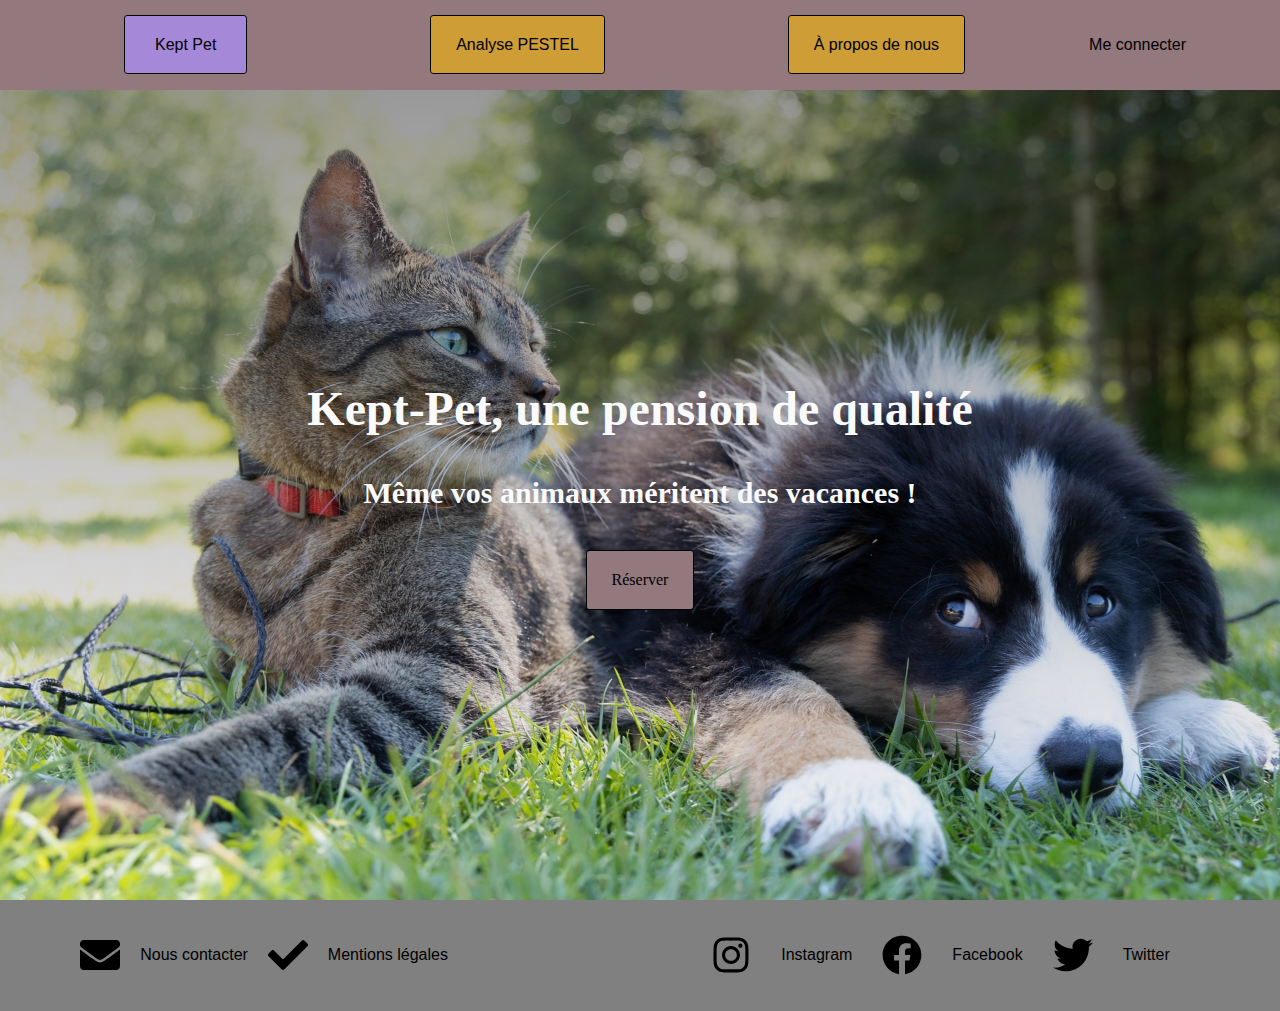
<file: src/siteExterne/Kept-Pet/code_site/index.html>
<!DOCTYPE html>
<html lang="fr">

<head>
    <meta charset="UTF-8">
    <meta http-equiv="X-UA-Compatible" content="IE=edge">
    <meta name="viewport" content="width=device-width, initial-scale=1.0">
    <link rel="stylesheet" href="index.css">
    <title>Kept-Pet | Refuge animalier</title>
</head>

<body>
    <div id="Start">
        <header>
            <nav>
                <a href="" id="Accueil"> Kept Pet</a>
                <a href="pestel.html" id="PESTEL">Analyse PESTEL</a>
                <a href="aboutus.html" id="AboutUs">À propos de nous</a>
            </nav>
            <div id="Bouton">
                <a href="" id="connexion">Me connecter</a>
            </div>
        </header>
    </div>

    <section id="milieu">
        <h2>Kept-Pet, une pension de qualité</h2>
        <h3>Même vos animaux méritent des vacances !</h3>
        <a href="" id="Reserver">Réserver</a>
    </section>

    <div id="End">
        <footer>
            <div id="Infos">
                <img src="icons/contact.svg" height="40" width="40" alt="Contact">
                <a href="Formulaire.html" id="Contact">Nous contacter</a>
                <img src="icons/mentions_legales.svg" height="40" width="40" alt="Contact">
                <a href="mentionslegales.html" id="Mentions">Mentions légales</a>
            </div>

            <div id="Réseaux">
                <img src="icons/instagram.svg" height="40" width="40" alt="Instagram">
                <a href="https://www.instagram.com/?hl=fr" id="Instagram">Instagram</a>
                <img src="icons/facebook.svg" height="40" width="40" alt="Youtube">
                <a href="https://www.facebook.com/" id="Facebook">Facebook</a>
                <img src="icons/twitter.svg" height="40" width="40" id="TWW" alt="Twitter">
                <a href="https://twitter.com/?lang=fr" id="Twitter">Twitter</a>
            </div>
        </footer>
    </div>
</body>

</html>
</file>
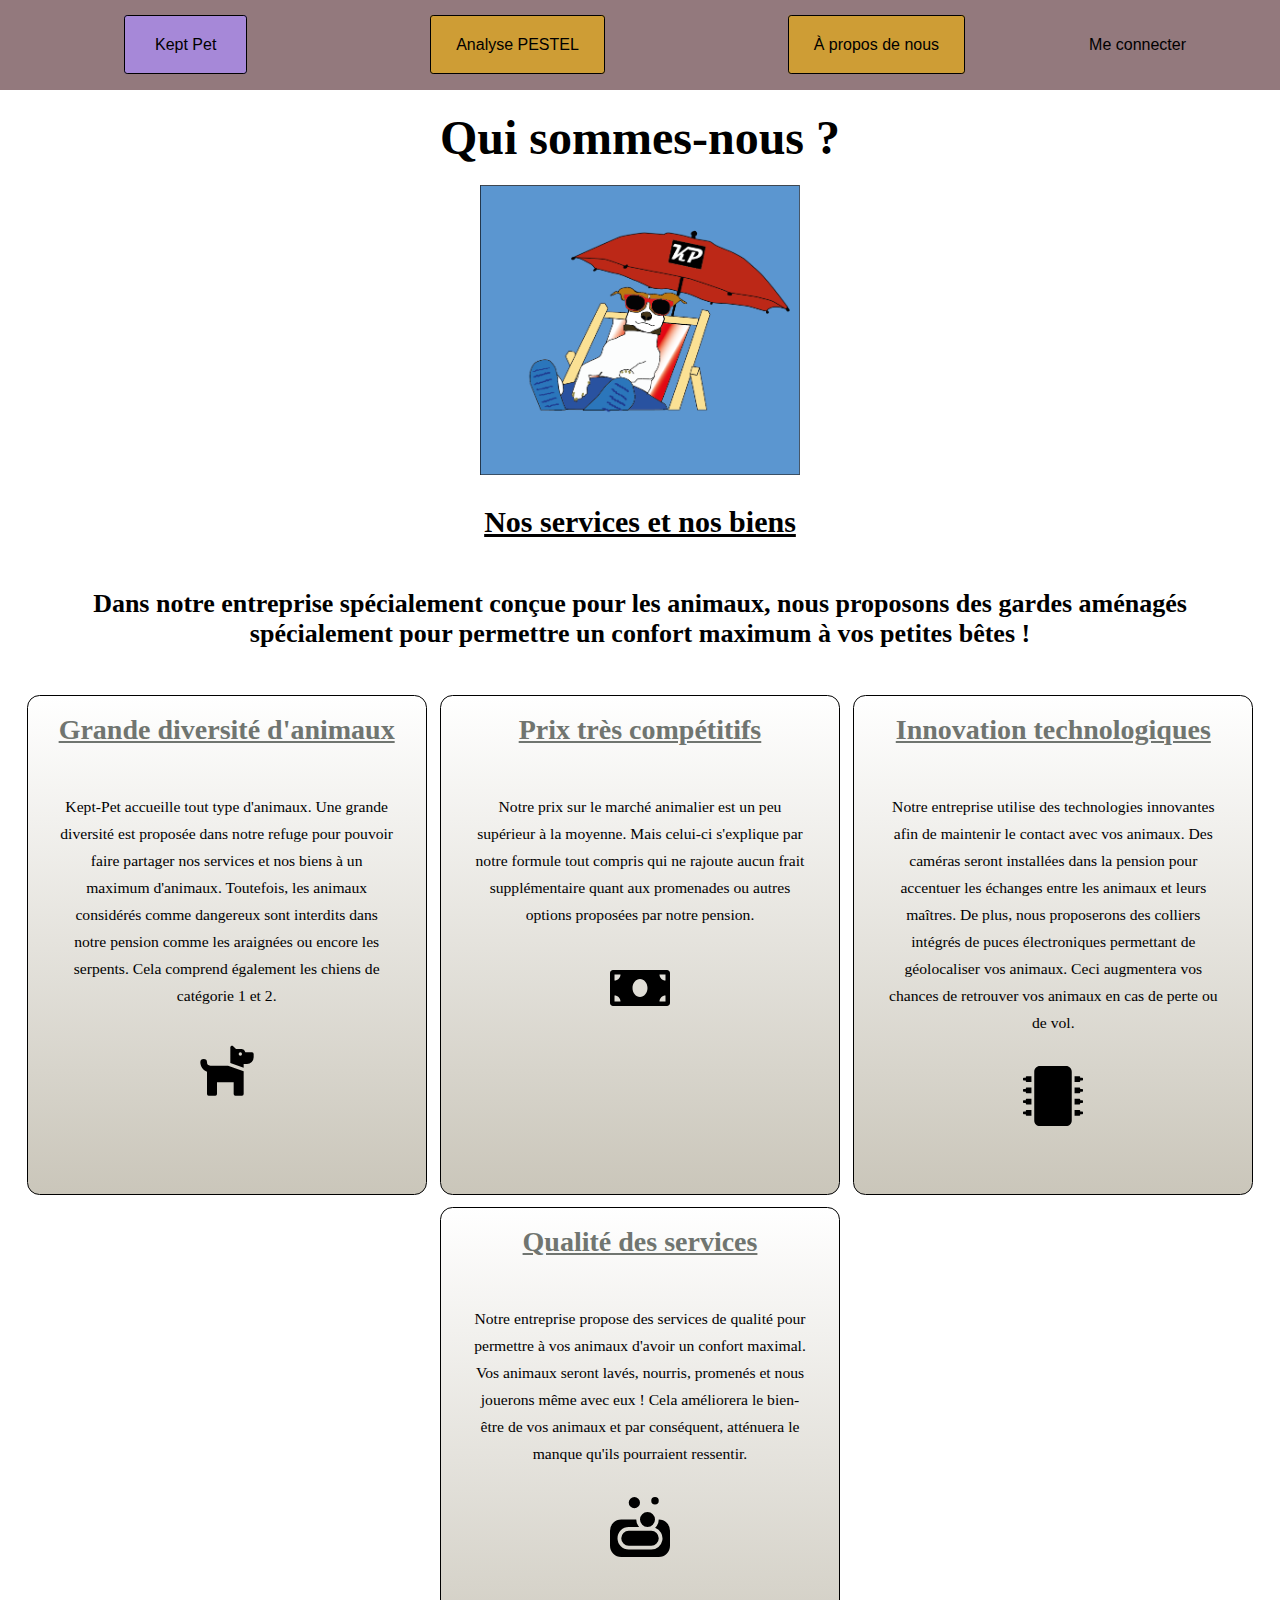
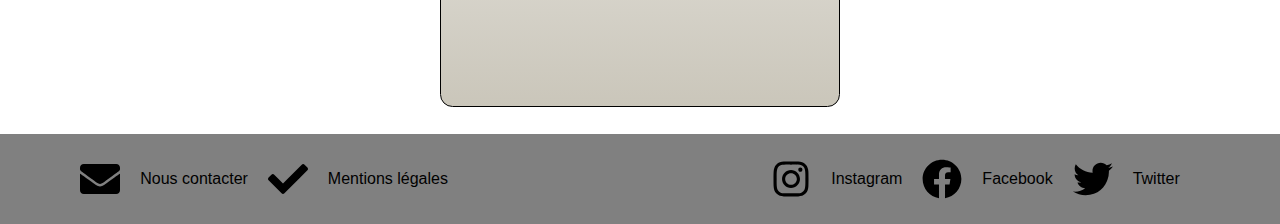
<file: src/siteExterne/Kept-Pet/code_site/aboutus.html>
<!DOCTYPE html>
<html lang="fr">

<head>
    <meta charset="UTF-8">
    <meta http-equiv="X-UA-Compatible" content="IE=edge">
    <meta name="viewport" content="width=device-width, initial-scale=1.0">
    <link rel="stylesheet" href="aboutus.css">
    <title>À propos de nous</title>
</head>

<body>
    <div id="Start">
        <header>
            <nav>
                <a href="index.html" id="Accueil"> Kept Pet</a>
                <a href="pestel.html" id="PESTEL">Analyse PESTEL</a>
                <a href="" id="AboutUs">À propos de nous</a>
            </nav>
            <div id="Bouton">
                <a href="" id="connexion">Me connecter</a>
            </div>
        </header>
    </div>

    <section id="milieu">
        <h2>Qui sommes-nous ?</h2>
        <img id="acceuilImage" src="images/chien_bronzette.png" alt="Image jolie">
        <h3>Nos services et nos biens</h3>
        <h1>Dans notre entreprise spécialement conçue pour les animaux, nous proposons des gardes aménagés spécialement
            pour permettre un confort maximum à vos petites bêtes !</h1>
        <div id="flex-container">
            <div class="flex-box">
                <div id="box1">
                    <h4>Grande diversité d'animaux</h4>
                    <p>Kept-Pet accueille tout type d'animaux. Une
                        grande diversité est proposée dans notre
                        refuge pour pouvoir faire partager nos services
                        et nos biens à un maximum d'animaux.
                        Toutefois, les animaux considérés comme dangereux sont
                        interdits dans notre pension comme les araignées ou encore les serpents.
                        Cela comprend également les chiens de catégorie 1 et 2.</p>
                    <img src="icons/logo_chien.svg" height="60" width="60" alt="Logo chien">
                </div>
            </div>
            <div class="flex-box">
                <div id="box2">
                    <h4>Prix très compétitifs</h4>
                    <p>Notre prix sur le marché
                        animalier est un peu supérieur
                        à la moyenne. Mais celui-ci
                        s'explique par notre formule tout compris qui ne rajoute aucun frait supplémentaire quant aux
                        promenades ou autres options proposées par notre pension.</p>
                    <img src="icons/logo_argent.svg" height="60" width="60" alt="Logo chien">
                </div>
            </div>
            <div class="flex-box">
                <div id="box3">
                    <h4>Innovation technologiques</h4>
                    <p>Notre entreprise utilise des technologies innovantes
                        afin de maintenir le contact avec vos animaux. Des caméras
                        seront installées dans la pension pour accentuer les
                        échanges entre les animaux et leurs maîtres. De
                        plus, nous proposerons des colliers intégrés de
                        puces électroniques permettant de géolocaliser vos animaux. Ceci
                        augmentera vos chances de retrouver vos animaux en cas de perte ou de vol.</p>
                    <img src="icons/logo_tech.svg" height="60" width="60" alt="Logo chien">
                </div>
            </div>
            <div class="flex-box">
                <div id="box4">
                    <h4>Qualité des services</h4>
                    <p>Notre entreprise propose des
                        services de qualité pour permettre à vos animaux d'avoir un confort maximal.
                        Vos animaux seront lavés, nourris, promenés et nous jouerons même avec eux !
                        Cela améliorera le bien-être de vos animaux et par conséquent, atténuera le manque qu'ils pourraient ressentir.</p>
                    <img src="icons/logo_qual.svg" height="60" width="60" alt="Logo chien">
                </div>
            </div>
        </div>

    </section>

    <div id="End">
        <footer>
            <div id="Infos">
                <img src="icons/contact.svg" height="40" width="40" alt="Contact">
                <a href="formulaire.html" id="Contact">Nous contacter</a>
                <img src="icons/mentions_legales.svg" height="40" width="40" alt="Contact">
                <a href="mentionslegales.html" id="Mentions">Mentions légales</a>
            </div>

            <div id="Réseaux">
                <img src="icons/instagram.svg" height="40" width="40" alt="Instagram">
                <a href="https://www.instagram.com/?hl=fr" id="Instagram">Instagram</a>


                <img src="icons/facebook.svg" height="40" width="40" alt="Facebook">
                <a href="https://fr-fr.facebook.com//" id="Facebook">Facebook</a>

                <img src="icons/twitter.svg" height="40" width="40" alt="Twitter">
                <a href="https://twitter.com/?lang=fr" id="Twitter">Twitter</a>
            </div>
        </footer>
    </div>
</body>

</html>
</file>
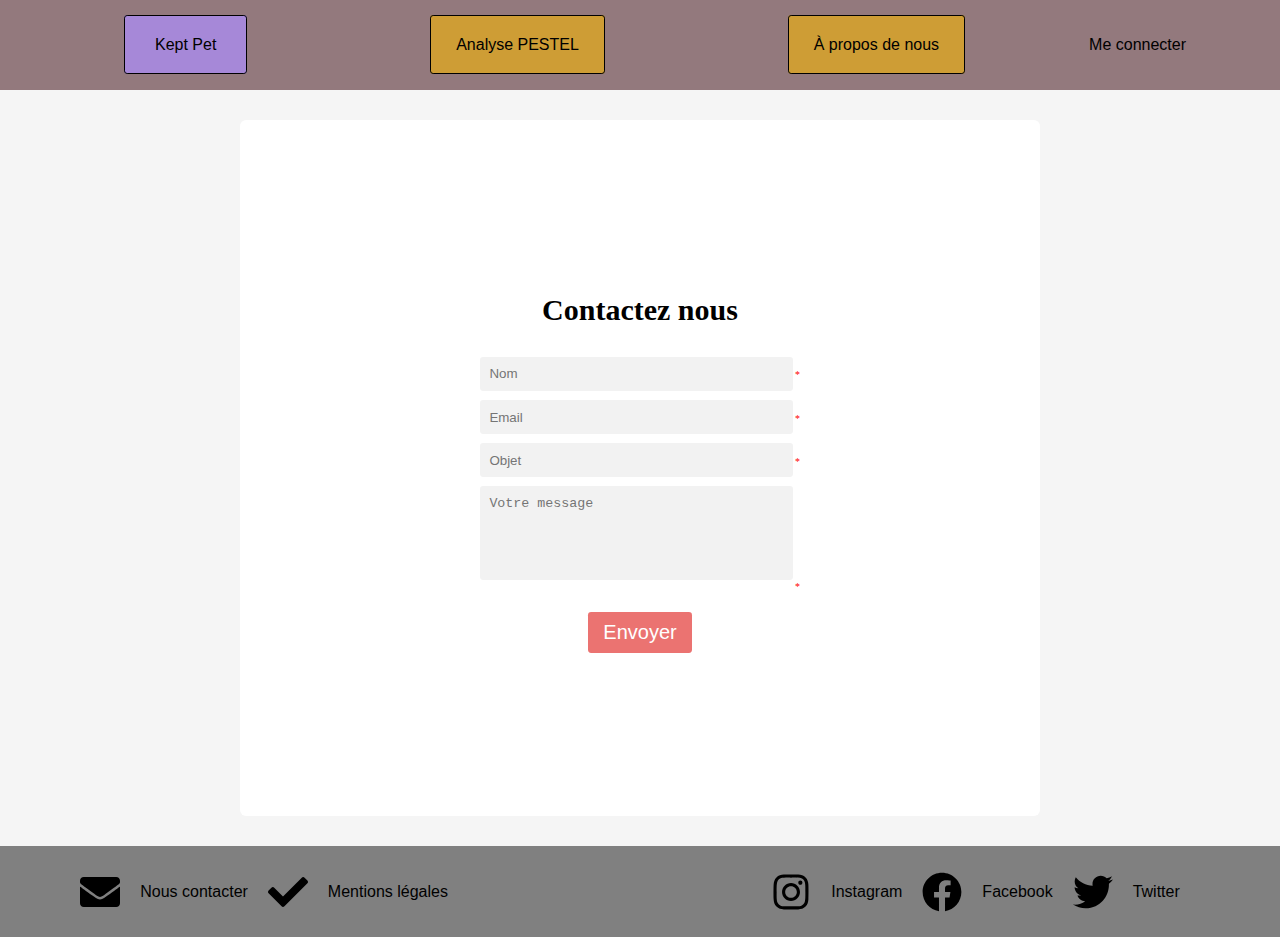
<file: src/siteExterne/Kept-Pet/code_site/formulaire.html>
<!DOCTYPE html>
<html lang="fr">

<head>
    <meta charset="UTF-8">
    <meta http-equiv="X-UA-Compatible" content="IE=edge">
    <meta name="viewport" content="width=device-width, initial-scale=1.0">
    <link rel="stylesheet" href="formulaire.css">
    <title>Document</title>
</head>

<body>
    <div id="Start">
        <header>
            <nav>
                <a href="index.html" id="Accueil"> Kept Pet</a>
                <a href="pestel.html" id="PESTEL">Analyse PESTEL</a>
                <a href="aboutus.html" id="AboutUs">À propos de nous</a>
            </nav>
            <div id="Bouton">
                <a href="" id="connexion">Me connecter</a>
            </div>
        </header>
    </div>

    <section id="milieu">
        <form>
            <h3>Contactez nous</h3>
            <div id="inputs">
                <p class="required"><input type="text" placeholder="Nom" required></p>
                <p class="required"><input type="email" placeholder="Email" required></p>
                <p class="required"><input type="text" placeholder="Objet" required></p>
                <p class="required"><textarea type="text" placeholder="Votre message" cols="80" rows="5"
                        required></textarea></p>
            </div>
            <div id="center">
                <button type="submit">Envoyer</button>
            </div>
        </form>
    </section>

    <div id="End">
        <footer>
            <div id="Infos">
                <img src="icons/contact.svg" height="40" width="40" alt="Contact">
                <a href="" id="Contact">Nous contacter</a>
                <img src="icons/mentions_legales.svg" height="40" width="40" alt="Contact">
                <a href="mentionslegales.html" id="Mentions">Mentions légales</a>
            </div>

            <div id="Réseaux">
                <img src="icons/instagram.svg" height="40" width="40" alt="Instagram">
                <a href="https://www.instagram.com/?hl=fr" id="Instagram">Instagram</a>
                <img src="icons/facebook.svg" height="40" width="40" alt="Facebook">
                <a href="https://fr-fr.facebook.com//" id="Facebook">Facebook</a>
                <img src="icons/twitter.svg" height="40" width="40" alt="Twitter">
                <a href="https://twitter.com/?lang=fr" id="Twitter">Twitter</a>
            </div>
        </footer>
    </div>

</body>

</html>
</file>
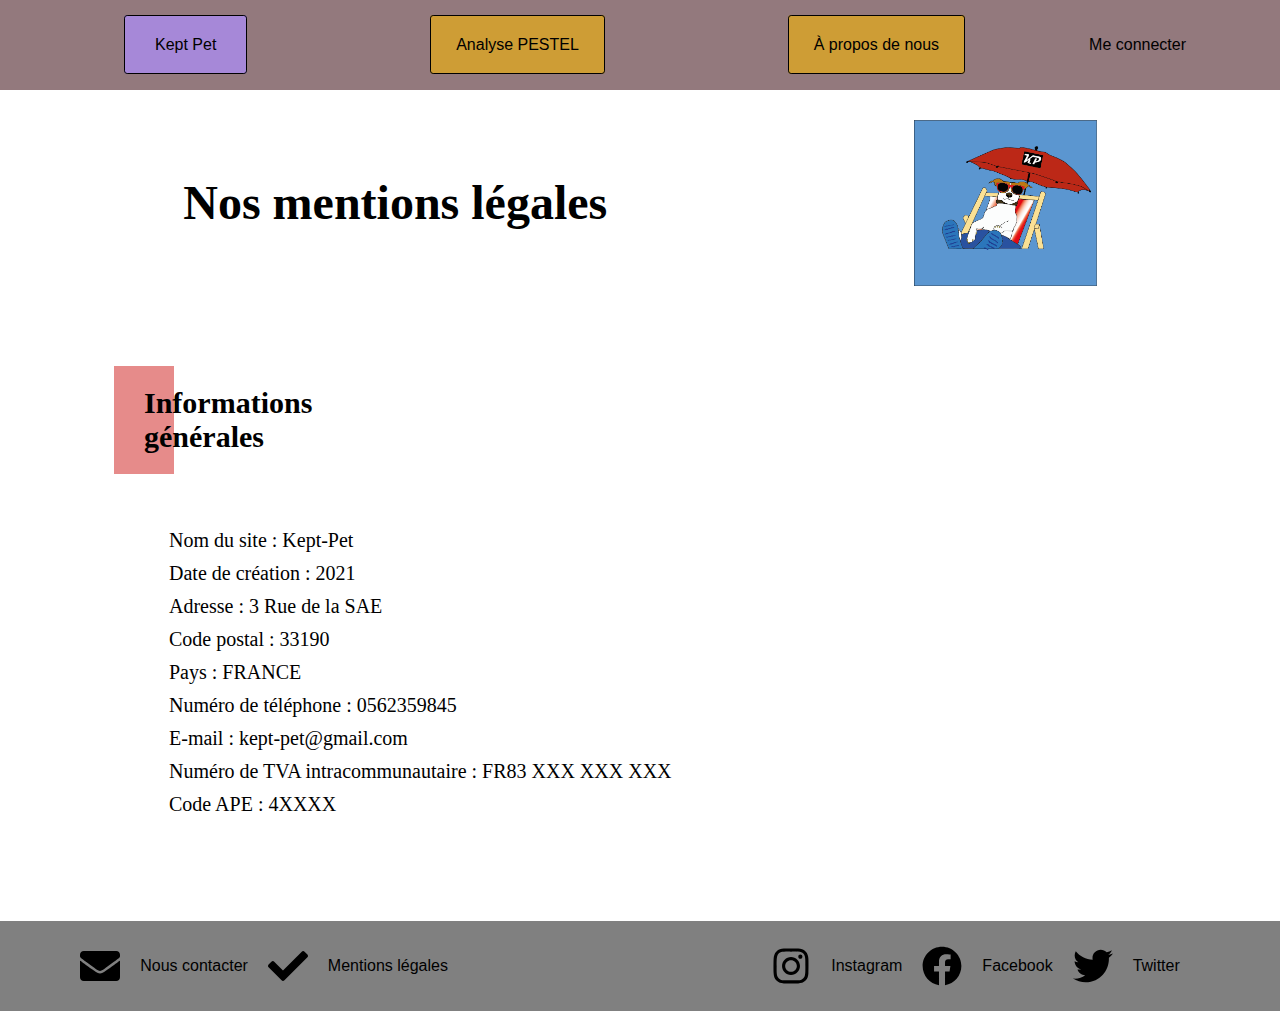
<file: src/siteExterne/Kept-Pet/code_site/mentionslegales.html>
<!DOCTYPE html>
<html lang="fr">
<head>
    <meta charset="UTF-8">
    <meta http-equiv="X-UA-Compatible" content="IE=edge">
    <meta name="viewport" content="width=device-width, initial-scale=1.0">
    <link rel="stylesheet" href="mentionslegales.css">
    <title>Mentions légales</title>
</head>
<body>
    <div id="Start">
        <header>
            <nav>
                <a href="index.html" id="Accueil"> Kept Pet</a>
                <a href="pestel.html" id="PESTEL">Analyse PESTEL</a>
                <a href="aboutus.html" id="AboutUs">À propos de nous</a>
            </nav>
            <div id="Bouton">
                <a href="" id="connexion">Me connecter</a>
            </div>
        </header>
    </div>

    <section id="milieu">
        <div id="Titre">
            <h2> Nos mentions légales </h2>
            <img src="images/chien_bronzette.png" alt="Logo" id="Logo">
        </div>
        <div id="bandes">
            <h3> Informations générales </h3>
            <div id="infos">
                <ul>
                    <li> Nom du site : Kept-Pet</li>
                    <li> Date de création : 2021</li>
                    <li> Adresse : 3 Rue de la SAE</li>
                    <li> Code postal : 33190</li>
                    <li> Pays : FRANCE</li>
                    <li> Numéro de téléphone : 0562359845</li>
                    <li> E-mail : kept-pet@gmail.com</li>
                    <li> Numéro de TVA intracommunautaire : FR83 XXX XXX XXX</li>
                    <li> Code APE : 4XXXX</li>
                </ul>
            </div>
        </div>
    </section>

    <div id="End">
        <footer>
            <div id="Infos">
                <img src="icons/contact.svg" height="40" width="40" alt="Contact">
                <a href="formulaire.html" id="Contact">Nous contacter</a>
                <img src="icons/mentions_legales.svg" height="40" width="40" alt="Contact">
                <a href="mentionslegales.html" id="Mentions">Mentions légales</a>
            </div>

            <div id="Réseaux">
                <img src="icons/instagram.svg" height="40" width="40" alt="Instagram">
                <a href="https://www.instagram.com/?hl=fr" id="Instagram">Instagram</a>
                <img src="icons/facebook.svg" height="40" width="40" alt="Facebook">
                <a href="https://fr-fr.facebook.com//" id="Facebook">Facebook</a>
                <img src="icons/twitter.svg" height="40" width="40" alt="Twitter">
                <a href="https://twitter.com/?lang=fr" id="Twitter">Twitter</a>
            </div>
        </footer>
    </div>
</body>
</html>
</file>
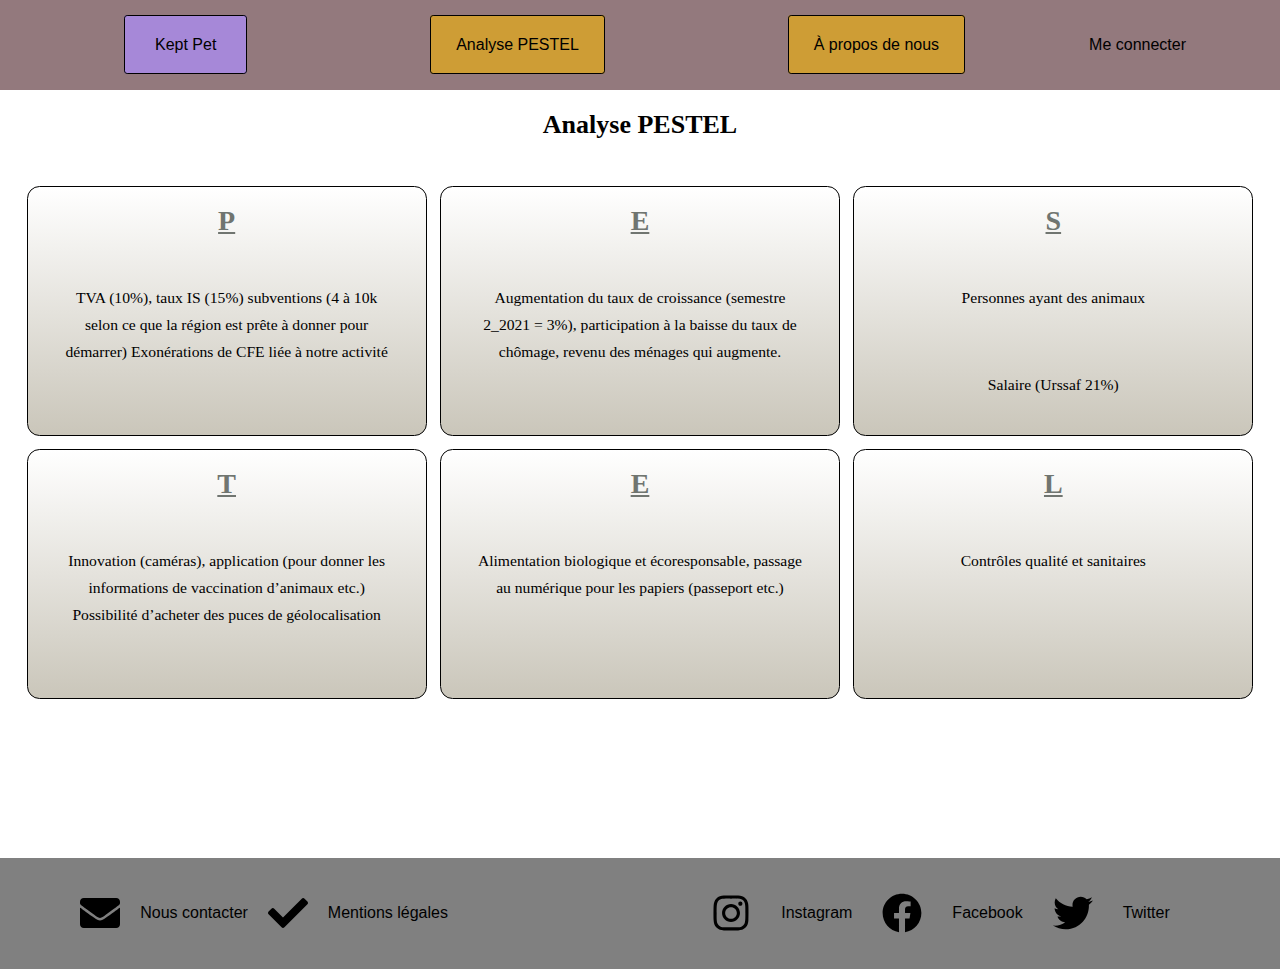
<file: src/siteExterne/Kept-Pet/code_site/pestel.html>
<!DOCTYPE html>
<html lang="fr">

<head>
    <meta charset="UTF-8">
    <meta http-equiv="X-UA-Compatible" content="IE=edge">
    <meta name="viewport" content="width=device-width, initial-scale=1.0">
    <link rel="stylesheet" href="pestel.css">
    <title>À propos de nous</title>
</head>

<body>
    <div id="Start">
        <header>
            <nav>
                <a href="index.html" id="Accueil"> Kept Pet</a>
                <a href="" id="PESTEL">Analyse PESTEL</a>
                <a href="aboutus.html" id="AboutUs">À propos de nous</a>
            </nav>
            <div id="Bouton">
                <a href="" id="connexion">Me connecter</a>
            </div>
        </header>
    </div>

    <section id="milieu">
        <h1>Analyse PESTEL</h1>
        <div id="flex-container">
            <div class="flex-box">
                <div id="box1">
                    <h4>P</h4>
                    <p>TVA (10%), taux IS (15%) subventions (4 à 10k selon ce que la région est prête à donner pour
                        démarrer)
                        Exonérations de CFE liée à notre activité</p>
                </div>
            </div>
            <div class="flex-box">
                <div id="box2">
                    <h4>E</h4>
                    <p>Augmentation du taux de croissance (semestre 2_2021 = 3%),
                        participation à la baisse du taux de chômage, revenu des ménages qui augmente.</p>
                </div>
            </div>
            <div class="flex-box">
                <div id="box3">
                    <h4>S</h4>
                    <p>Personnes ayant des animaux</p>
                    <p>Salaire (Urssaf 21%)</p>
                </div>
            </div>
            <div class="flex-box">
                <div id="box4">
                    <h4>T</h4>
                    <p>Innovation (caméras), application (pour donner les informations de vaccination d’animaux etc.)
                        Possibilité d’acheter des puces de géolocalisation</p>
                </div>
            </div>

            <div class="flex-box">
                <div id="box5">
                    <h4>E</h4>
                    <p>Alimentation biologique et écoresponsable, passage au numérique pour les papiers (passeport etc.)
                    </p>
                </div>
            </div>

            <div class="flex-box">
                <div id="box6">
                    <h4>L</h4>
                    <p>Contrôles qualité et sanitaires</p>
                </div>
            </div>
        </div>

    </section>

    <div id="End">
        <footer>
            <div id="Infos">
                <img src="icons/contact.svg" height="40" width="40" alt="Contact">
                <a href="formulaire.html" id="Contact">Nous contacter</a>
                <img src="icons/mentions_legales.svg" height="40" width="40" alt="Contact">
                <a href="mentionslegales.html" id="Mentions">Mentions légales</a>
            </div>

            <div id="Réseaux">
                <img src="icons/instagram.svg" height="40" width="40" alt="Instagram">
                <a href="https://www.instagram.com/?hl=fr" id="Instagram">Instagram</a>
                <img src="icons/facebook.svg" height="40" width="40" alt="Facebook">
                <a href="https://www.youtube.com/" id="Facebook">Facebook</a>
                <img src="icons/twitter.svg" height="40" width="40" alt="Twitter">
                <a href="https://twitter.com/?lang=fr" id="Twitter">Twitter</a>
            </div>
        </footer>
    </div>
</body>

</html>
</file>
<file: src/siteExterne/Kept-Pet/code_site/index.css>
/* global CSS */

* {
    margin: 0;
    padding: 0;
    box-sizing: border-box;
}

html {
    font-size: 62.5%;
}

h2 {
    font-size: 4.8rem;
}

h3 {
    font-size: 3rem;
}

a {
    text-decoration: none;
}

@import url('https://fonts.googleapis.com/css2?family=Readex+Pro:wght@500&display=swap');

/**font-family: 'Readex Pro', sans-serif;**/


/*Partie haute de la page*/

#Start {
    font-family: 'Readex Pro', sans-serif;
    background-color: #93797d;
}

header {
    min-height: 10vh;
    display: flex;
    flex-wrap: wrap;
    justify-content: space-between;
    align-items: center;
    margin: auto;
    padding: 3rem;
    width: 90%;
}

nav a {
    text-decoration: none;
    color: black;
    padding: 0.625rem;
}

#connexion {
    color: black;
    font-size: medium;
}

#connexion:hover {
    color: white;
    text-decoration: underline;
}

#Accueil:hover {
    color: white;
    background-color: #b39cd8;
}

#Accueil {
    border: black solid 0.125rem;
    background-color: #a688d8;
    border-radius: 0.313rem;
    padding: 2rem 3rem;
    margin: 3rem;
    font-size: medium;
}

#PESTEL:hover {
    color: white;
    background-color: rgb(216, 165, 89);
}

#PESTEL {
    border: black solid 0.125rem;
    background-color: #ce9d35;
    border-radius: 0.313rem;
    padding: 2rem 2.5rem;
    margin: 15rem;
    font-size: medium;
}

#AboutUs:hover {
    color: white;
    background-color: rgb(216, 165, 89);
}

#AboutUs {
    border: black solid 0.125rem;
    background-color: #ce9d35;
    border-radius: 0.313rem;
    padding: 2rem 2.5rem;
    margin: 3rem;
    font-size: medium;
}


/*Milieu*/

#milieu {
    min-height: 90vh;
    background: linear-gradient(rgb(0, 0, 0, 0.4), transparent), url('images/accueil.jpg');
    background-size: cover;
    background-position: center;
    color: rgb(250, 250, 250);
    display: flex;
    flex-direction: column;
    justify-content: center;
    align-items: center;
}

#milieu h3 {
    padding: 4rem;
}

#milieu #Reserver {
    border: black solid 0.125rem;
    background-color: #93797d;
    border-radius: 0.313rem;
    padding: 2rem 2.5rem;
    font-size: medium;
    color: black;
}

#milieu #Reserver:hover {
    color: #ffffff;
    background-color: rgb(143, 111, 124);
}


/* Footer */

#End {
    font-family: 'Readex Pro', sans-serif;
    background-color: grey;
}

footer {
    min-height: 10vh;
    display: flex;
    flex-wrap: wrap;
    justify-content: space-between;
    align-items: center;
    margin: auto;
    padding: 1rem;
    width: 90%;
}

#Infos {
    display: flex;
    text-decoration: none;
    color: black;
    padding: 0.625rem;
    align-items: center;
}

#Contact {
    color: black;
    margin: 2rem;
    font-size: medium;
}

#Contact:hover {
    color: white;
    text-decoration: underline;
}

#Mentions {
    color: black;
    margin: 2rem;
    font-size: medium;
}

#Mentions:hover {
    color: white;
    text-decoration: underline;
}

#Réseaux {
    display: flex;
    flex-wrap: wrap;
    text-decoration: none;
    color: black;
    padding: 0.625rem;
    align-items: center;
}

#Réseaux a {
    color: black;
    margin: 3rem;
    font-size: medium;
}

#Réseaux a:hover {
    color: white;
    text-decoration: underline;
}

@media screen and (max-width: 800px) {
    #PESTEL {
        display: flex;
        flex-wrap: wrap;
        margin: 3rem;
    }
    #connexion {
        margin: 3rem;
        display: flex;
    }
    #Start {
        height: 26rem;
    }
    #Réseaux a {
        margin: 1.7rem;
    }
    #TWW {
        margin: 36.5px;
    }
    #milieu h2 {
        font-size: 3rem;
        text-align: center;
    }
    #milieu h3 {
        font-size: 3rem;
        text-align: center;
    }
}
</file>
<file: src/siteExterne/Kept-Pet/code_site/aboutus.css>
/* global CSS */

* {
    margin : 0;
    padding : 0;
    box-sizing: border-box;
}

html {
    font-size: 62.5%;
}

h1{
    font-size: 2.6rem;
}

h2{
    font-size: 4.8rem;
}

h3{
    font-size: 3rem;
}

h4{
    font-size: 2.8rem;
}

a{
    color: #ffffff;
    text-decoration: none;
}

@import url('https://fonts.googleapis.com/css2?family=Readex+Pro:wght@500&display=swap');
/**font-family: 'Readex Pro', sans-serif;**/
/*Partie haute de la page*/
#Start{
    font-family: 'Readex Pro', sans-serif;
    background-color:#93797d;
}

header{
    min-height: 10vh;
    display: flex;
    justify-content: space-between;
    align-items: center;
    margin : auto;
    padding : 3rem;
    width : 90%;
}
    
nav a{
    text-decoration: none;
    color: black;
    padding: 0.625rem;
}

#connexion{
    color:black;
    font-size: medium;
}

#connexion:hover{
    color:white;
    text-decoration: underline;
}

#Accueil:hover{
    color: white;
    background-color: #b39cd8;
}
#Accueil{
    border: black solid 0.125rem;
    background-color: #a688d8;
    border-radius: 0.313rem;
    padding: 2rem 3rem;
    margin: 3rem;
    font-size: medium;
}

#PESTEL:hover{
    color: white;
    background-color: rgb(216, 165, 89);
}

#PESTEL{
    border: black solid 0.125rem;
    background-color: #ce9d35;
    border-radius: 0.313rem;
    padding: 2rem 2.5rem;
    margin: 15rem;
    font-size: medium;
}

#AboutUs:hover{
    color: white;
    background-color: rgb(216, 165, 89);
}

#AboutUs{
    border: black solid 0.125rem;
    background-color: #ce9d35;
    border-radius: 0.313rem;
    padding: 2rem 2.5rem;
    margin: 3rem;
    font-size: medium;
}

/* Milieu */

#milieu{
    display: flex;
    flex-direction: column;
    justify-content: center;
    align-items: center;
    text-align: center;
}

#acceuilImage{
    width: 25%;
}

#milieu h1{
    padding : 2rem;
}

#milieu h2{
    padding : 2rem;
}

p{
    padding : 3rem;
}

#milieu h3{
    padding : 3rem;
    text-decoration: underline;
}

#milieu h4{
    padding : 2rem;
    text-decoration: underline;
    color : rgb(112, 117, 112);
}

#flex-container{
    margin : 0;
    padding : 0;
    box-sizing: border-box;
    width: 100%;
    height: auto;
    padding : 2rem;
    display: flex;
    flex-direction: row;
    flex-wrap: wrap;
    justify-content: space-around;
}

.flex-box{
    width : 40rem;
    height : 50rem;
    background : white;
    border : 0.125rem solid black;
    color : black;
    font-size: 1.563rem;
    text-align: center;
    line-height: 2.7rem;
    border-radius: 1.25rem;
    margin: 0.625rem;
    background:linear-gradient(white, rgb(202, 198, 186));
}

/* Footer */

#End{
    font-family: 'Readex Pro', sans-serif;
    background-color: grey;
}

footer{
    min-height: 10vh;
    display: flex;
    justify-content: space-between;
    align-items: center;
    margin : auto;
    padding : 1rem;
    width : 90%;
}

#Infos{
    display: flex;
    text-decoration: none;
    color: black;
    padding: 0.625rem;
    align-items: center;
}

#Contact{
    color:black;
    margin : 2rem;
    font-size: medium;
}

#Contact:hover{
    color: white;
    text-decoration: underline;
}

#Mentions{
    color:black;
    margin : 2rem;
    font-size: medium;
}

#Mentions:hover{
    color : white;
    text-decoration: underline;
}

#Réseaux{
    display: flex;
    text-decoration: none;
    color: black;
    padding: 0.625rem;
    align-items: center;
}

#Réseaux a{
    color:black;
    margin : 2rem;
    font-size: medium;
}

#Réseaux a:hover{
    color: white;
    text-decoration: underline;
}
  

/* Responsive */

@media screen and (max-width: 800px) {

/* Responsive Header */

    #PESTEL{
        display: flex;
        flex-wrap: wrap;
        margin: 3rem;
    }

    #AboutUs{
        display: flex;
        flex-wrap: wrap;
    }

/* Responsive Middle */

    .flex-box{
        height: 70rem;
    }

/* Responsive Footer */

    footer{
        display: flex;
        flex-wrap: wrap;
    }

    #Réseaux{
        display: flex;
        flex-wrap: wrap;
    }

    #Réseaux a{
        margin: 1.7rem;
    }
}
</file>
<file: src/siteExterne/Kept-Pet/code_site/formulaire.css>
/* global CSS */

* {
    margin : 0;
    padding : 0;
    box-sizing: border-box;
}

html {
    font-size: 62.5%;
}

h3{
    font-size: 3rem;
}

a{
    color: #ffffff;
    text-decoration: none;
}

@import url('https://fonts.googleapis.com/css2?family=Readex+Pro:wght@500&display=swap');
/**font-family: 'Readex Pro', sans-serif;**/

/*Partie haute de la page*/
#Start{
    font-family: 'Readex Pro', sans-serif;
    background-color:#93797d;
}

header{
    min-height: 10vh;
    display: flex;
    justify-content: space-between;
    align-items: center;
    margin : auto;
    padding : 3rem;
    width : 90%;
}
    
nav a{
    text-decoration: none;
    color: black;
    padding: 0.625rem;
}

#connexion{
    color:black;
    font-size: medium;
}

#connexion:hover{
    color:white;
    text-decoration: underline;
}

#Accueil:hover{
    color: white;
    background-color: #b39cd8;
}
#Accueil{
    border: black solid 0.125rem;
    background-color: #a688d8;
    border-radius: 0.313rem;
    padding: 2rem 3rem;
    margin: 3rem;
    font-size: medium;
}

#PESTEL:hover{
    color: white;
    background-color: rgb(216, 165, 89);
}

#PESTEL{
    border: black solid 0.125rem;
    background-color: #ce9d35;
    border-radius: 0.313rem;
    padding: 2rem 2.5rem;
    margin: 15rem;
    font-size: medium;
}

#AboutUs:hover{
    color: white;
    background-color: rgb(216, 165, 89);
}

#AboutUs{
    border: black solid 0.125rem;
    background-color: #ce9d35;
    border-radius: 0.313rem;
    padding: 2rem 2.5rem;
    margin: 3rem;
    font-size: medium;
}

/* Milieu */

#milieu{
  display: flex;
  justify-content: center;
  flex-direction: columns;
  align-items: center;
  background-color: #f5f5f5;
  text-align: center;
}

form {
    margin-top: 3rem;
    margin-bottom: 3rem;
    background-color: #fff;
    padding: 16.3rem 22rem;
    border-radius: 0.625rem;
    min-width: 18.75rem;
}

form h1{
    color: #eb7371;
    text-align:center;
}

form #inputs {
    display: flex;
    flex-direction: column;
    padding : 2rem;
}

form #inputs input[type='email'], input[type='text'], textarea[type='text']{
    padding: 0.938rem;
    width: 31.25rem;
    border:none;
    border-radius: 0.313rem;
    background-color:#f2f2f2;
    outline:none;
    margin-bottom: 0.938rem;
}
  
form p.inscription{
    font-size: 0.875rem;
    margin-bottom: 1.25rem;
    color: #878787;
}
  
form p.inscription span{
    color: #eb7371;
}
  
form button{
    padding: 0.938rem 1.563rem;
    border-radius: 0.313rem;
    border:none;
    font-size: 2rem;
    color: #fff;
    background-color: #eb7371;
    outline:none;
    cursor:pointer;
}

#center{
    align-items: center;
    text-align: center;
}

#milieu h3{
    padding : 1rem;
}

p.required::after{
    content:" *";
     color : red;
}

textarea{
    resize: none;
}

/* Footer */

#End{
    font-family: 'Readex Pro', sans-serif;
    background-color: grey;
}

footer{
    min-height: 10vh;
    display: flex;
    justify-content: space-between;
    align-items: center;
    margin : auto;
    padding : 1rem;
    width : 90%;
}

#Infos{
    display: flex;
    text-decoration: none;
    color: black;
    padding: 0.625rem;
    align-items: center;
}

#Contact{
    color:black;
    margin : 2rem;
    font-size: medium;
}

#Contact:hover{
    color: white;
    text-decoration: underline;
}

#Mentions{
    color:black;
    margin : 2rem;
    font-size: medium;
}

#Mentions:hover{
    color : white;
    text-decoration: underline;
}

#Réseaux{
    display: flex;
    text-decoration: none;
    color: black;
    padding: 0.625rem;
    align-items: center;
}

#Réseaux a{
    color:black;
    margin : 2rem;
    font-size: medium;
}

#Réseaux a:hover{
    color: white;
    text-decoration: underline;
}
  

/* Responsive */

@media screen and (max-width: 800px) {

/* Responsive Header */

    #PESTEL{
        display: flex;
        flex-wrap: wrap;
        margin: 3rem;
    }

    #AboutUs{
        display: flex;
        flex-wrap: wrap;
    }

/* Responsive Middle */

form{
    padding : 5rem 2rem;
}

p.required::after{
    display: flex;
    margin: 0.5;
}

/* Responsive Footer */

    footer{
        display: flex;
        flex-wrap: wrap;
    }

    #Réseaux{
        display: flex;
        flex-wrap: wrap;
    }

    #Réseaux a{
        margin: 1.7rem;
    }
}
</file>
<file: src/siteExterne/Kept-Pet/code_site/mentionslegales.css>
/* global CSS */

* {
    margin : 0;
    padding : 0;
    box-sizing: border-box;
}

html {
    font-size: 62.5%;
}

h2{
    font-size: 4.8rem;
}

h3{
    font-size: 3rem;
}

li{
    font-size: 2rem;
}

a{
    color: #ffffff;
    text-decoration: none;
}

@import url('https://fonts.googleapis.com/css2?family=Readex+Pro:wght@500&display=swap');
/**font-family: 'Readex Pro', sans-serif;**/

/*Partie haute de la page*/
#Start{
    font-family: 'Readex Pro', sans-serif;
    background-color:#93797d;
}

header{
    min-height: 10vh;
    display: flex;
    justify-content: space-between;
    align-items: center;
    margin : auto;
    padding : 3rem;
    width : 90%;
}
    
nav a{
    text-decoration: none;
    color: black;
    padding: 0.625rem;
}

#connexion{
    color:black;
    font-size: medium;
}

#connexion:hover{
    color:white;
    text-decoration: underline;
}

#Accueil:hover{
    color: white;
    background-color: #b39cd8;
}
#Accueil{
    border: black solid 0.125rem;
    background-color: #a688d8;
    border-radius: 0.313rem;
    padding: 2rem 3rem;
    margin: 3rem;
    font-size: medium;
}

#PESTEL:hover{
    color: white;
    background-color: rgb(216, 165, 89);
}

#PESTEL{
    border: black solid 0.125rem;
    background-color: #ce9d35;
    border-radius: 0.313rem;
    padding: 2rem 2.5rem;
    margin: 15rem;
    font-size: medium;
}

#AboutUs:hover{
    color: white;
    background-color: rgb(216, 165, 89);
}

#AboutUs{
    border: black solid 0.125rem;
    background-color: #ce9d35;
    border-radius: 0.313rem;
    padding: 2rem 2.5rem;
    margin: 3rem;
    font-size: medium;
}

/* Hero */

#Titre{
    display: flex;
    flex-direction: row;
    align-items: center;
    padding : 3rem;
    justify-content: space-around;

}

#Logo{

    width: 15%;    
}

#bandes{
    margin-left: 5%;
    padding : 5rem;
}

h3{
    background-color: #e68b8a;
    padding : 2rem 3rem;
    margin-right: 96%;
}

#infos{
    padding : 5rem;
}

li{
    padding : 0.5rem;
    list-style: none;
}

/* Footer */

#End{
    font-family: 'Readex Pro', sans-serif;
    background-color: grey;
}

footer{
    min-height: 10vh;
    display: flex;
    justify-content: space-between;
    align-items: center;
    margin : auto;
    padding : 1rem;
    width : 90%;
}

#Infos{
    display: flex;
    text-decoration: none;
    color: black;
    padding: 0.625rem;
    align-items: center;
}

#Contact{
    color:black;
    margin : 2rem;
    font-size: medium;
}

#Contact:hover{
    color: white;
    text-decoration: underline;
}

#Mentions{
    color:black;
    margin : 2rem;
    font-size: medium;
}

#Mentions:hover{
    color : white;
    text-decoration: underline;
}

#Réseaux{
    display: flex;
    text-decoration: none;
    color: black;
    padding: 0.625rem;
    align-items: center;
}

#Réseaux a{
    color:black;
    margin : 2rem;
    font-size: medium;
}

#Réseaux a:hover{
    color: white;
    text-decoration: underline;
}

/* Responsive */

@media screen and (max-width: 800px) {

    /* Responsive Header */
    
        #PESTEL{
            display: flex;
            flex-wrap: wrap;
            margin: 3rem;
        }
    
        #AboutUs{
            display: flex;
            flex-wrap: wrap;
        }
    
    /* Responsive Middle */
    
    #Titre{
        display: flex;
        flex-wrap: wrap;
        text-align: center;
    }

    #Logo{
        margin: 3rem;
        width: 50rem;
    }

    li{
        font-size: medium;
        list-style:initial;
    }


    /* Responsive Footer */
    
        footer{
            display: flex;
            flex-wrap: wrap;
        }
    
        #Réseaux{
            display: flex;
            flex-wrap: wrap;
        }
    
        #Réseaux a{
            margin: 1.7rem;
        }
    }
</file>
<file: src/siteExterne/Kept-Pet/code_site/pestel.css>
/* global CSS */

* {
    margin: 0;
    padding: 0;
    box-sizing: border-box;
}

html {
    font-size: 62.5%;
}

h1 {
    font-size: 2.6rem;
}

h4 {
    font-size: 2.8rem;
}

a {
    color: #ffffff;
    text-decoration: none;
}

@import url('https://fonts.googleapis.com/css2?family=Readex+Pro:wght@500&display=swap');
/**font-family: 'Readex Pro', sans-serif;**/

/*Partie haute de la page*/
#Start {
    font-family: 'Readex Pro', sans-serif;
    background-color: #93797d;
}

header {
    min-height: 10vh;
    display: flex;
    flex-wrap: wrap;
    justify-content: space-between;
    align-items: center;
    margin: auto;
    padding: 3rem;
    width: 90%;
}

nav a {
    text-decoration: none;
    color: black;
    padding: 0.625rem;
}

#connexion {
    color: black;
    font-size: medium;
}

#connexion:hover {
    color: white;
    text-decoration: underline;
}

#Accueil:hover {
    color: white;
    background-color: #b39cd8;
}

#Accueil {
    border: black solid 0.125rem;
    background-color: #a688d8;
    border-radius: 0.313rem;
    padding: 2rem 3rem;
    margin: 3rem;
    font-size: medium;
}

#PESTEL:hover {
    color: white;
    background-color: rgb(216, 165, 89);
}

#PESTEL {
    border: black solid 0.125rem;
    background-color: #ce9d35;
    border-radius: 0.313rem;
    padding: 2rem 2.5rem;
    margin: 15rem;
    font-size: medium;
}

#AboutUs:hover {
    color: white;
    background-color: rgb(216, 165, 89);
}

#AboutUs {
    border: black solid 0.125rem;
    background-color: #ce9d35;
    border-radius: 0.313rem;
    padding: 2rem 2.5rem;
    margin: 3rem;
    font-size: medium;
}

/* Milieu */

#milieu {
    display: flex;
    flex-direction: column;
    justify-content: center;
    align-items: center;
    text-align: center;
}

#milieu h1 {
    padding: 2rem;
}

p {
    padding: 3rem;
}

#milieu h4 {
    padding: 2rem;
    text-decoration: underline;
    color: rgb(112, 117, 112);
}

#flex-container {
    margin: 0;
    padding: 0;
    box-sizing: border-box;
    width: 100%;
    height: auto;
    padding: 2rem;
    display: flex;
    flex-direction: row;
    flex-wrap: wrap;
    justify-content: space-around;
}

.flex-box {
    width: 40rem;
    height: 25rem;
    background: white;
    border: 0.125rem solid black;
    color: black;
    font-size: 1.563rem;
    text-align: center;
    line-height: 2.7rem;
    border-radius: 1.25rem;
    margin: 0.625rem;
    background: linear-gradient(white, rgb(202, 198, 186));
}

/* Footer */

#End {
    margin-top: 13.3rem;
    font-family: 'Readex Pro', sans-serif;
    background-color: grey;
}

footer {
    min-height: 10vh;
    display: flex;
    flex-wrap: wrap;
    justify-content: space-between;
    align-items: center;
    margin: auto;
    padding: 1rem;
    width: 90%;
}

#Infos {
    display: flex;
    text-decoration: none;
    color: black;
    padding: 0.625rem;
    align-items: center;
}

#Contact {
    color: black;
    margin: 2rem;
    font-size: medium;
}

#Contact:hover {
    color: white;
    text-decoration: underline;
}

#Mentions {
    color: black;
    margin: 2rem;
    font-size: medium;
}

#Mentions:hover {
    color: white;
    text-decoration: underline;
}

#Réseaux {
    display: flex;
    flex-wrap: wrap;
    text-decoration: none;
    color: black;
    padding: 0.625rem;
    align-items: center;
}

#Réseaux a {
    color: black;
    margin: 3rem;
    font-size: medium;
}

#Réseaux a:hover {
    color: white;
    text-decoration: underline;
}

@media screen and (max-width: 800px) {
    #PESTEL {
        display: flex;
        flex-wrap: wrap;
        margin: 3rem;
    }

    #connexion {
        margin: 3rem;
        display: flex;
    }

    #Start {
        height: 26rem;
    }

    #Réseaux a {
        margin: 1.7rem;
    }
}
</file>
